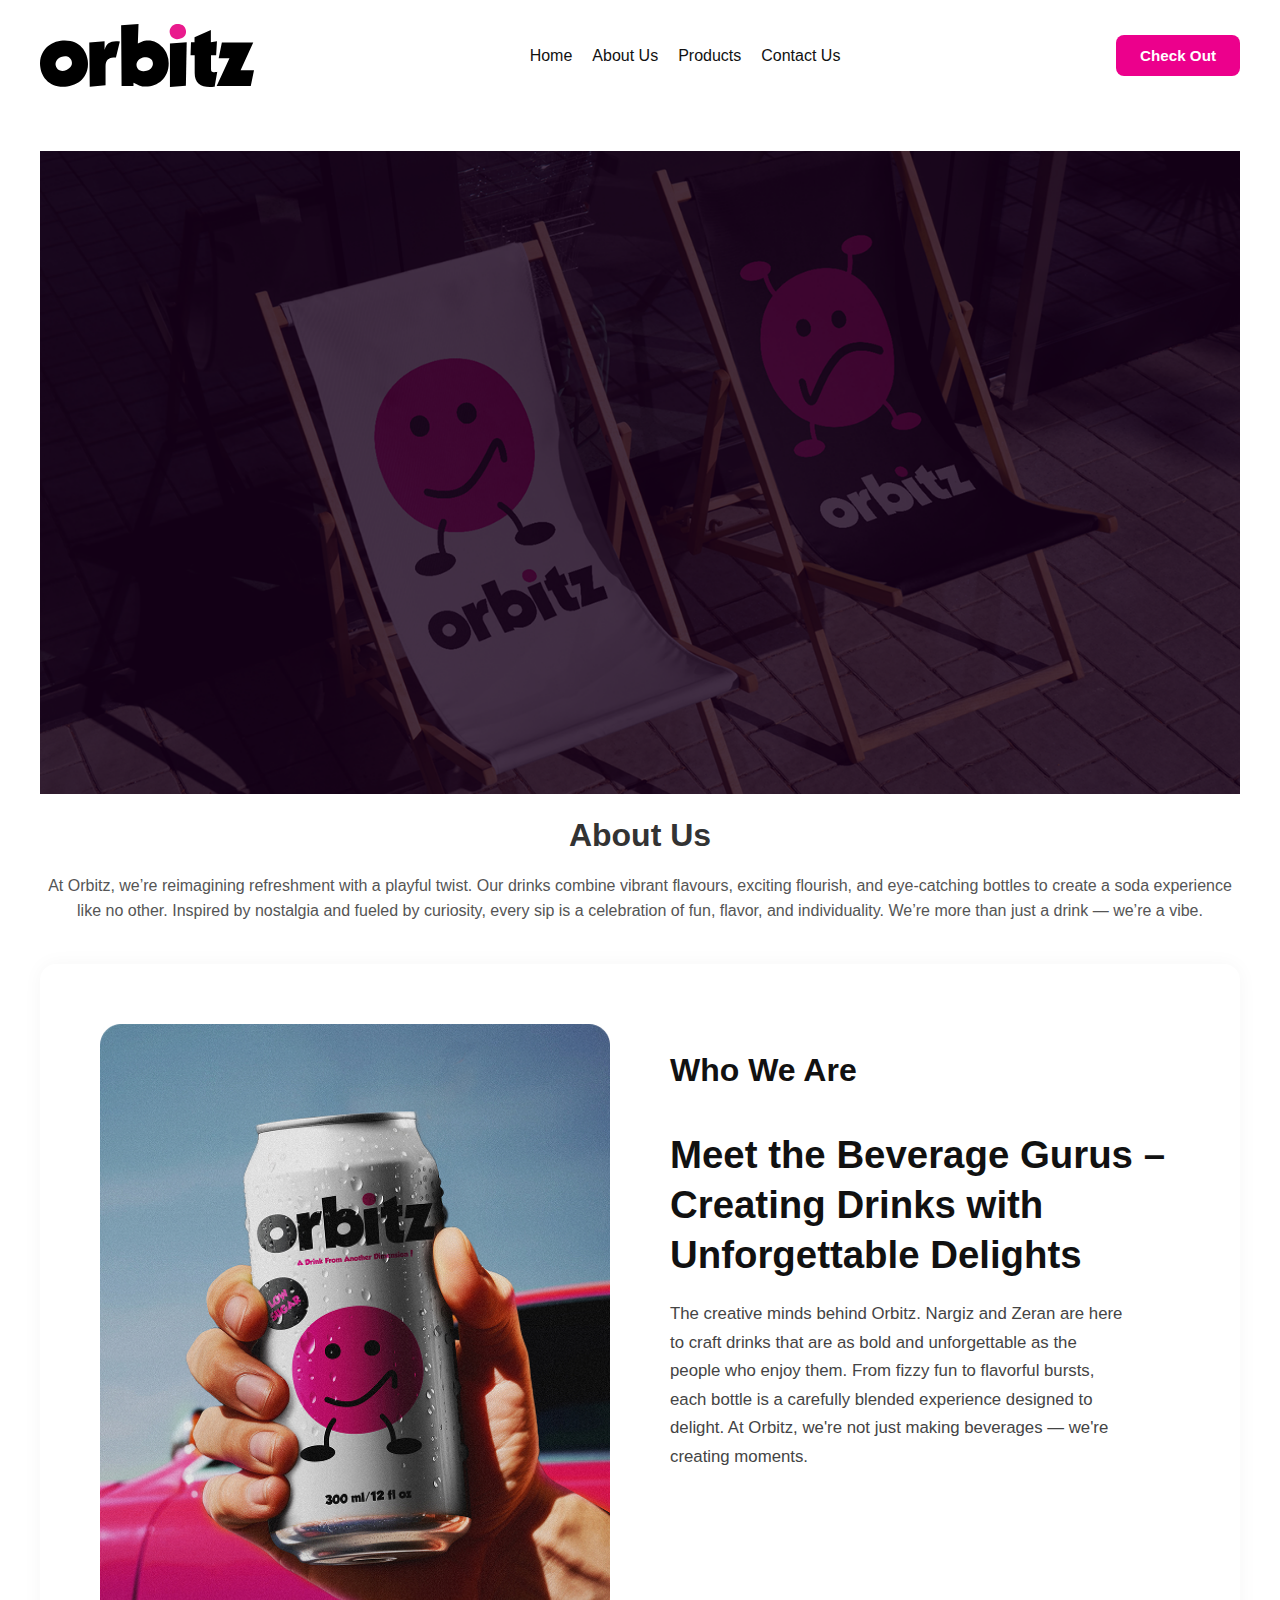
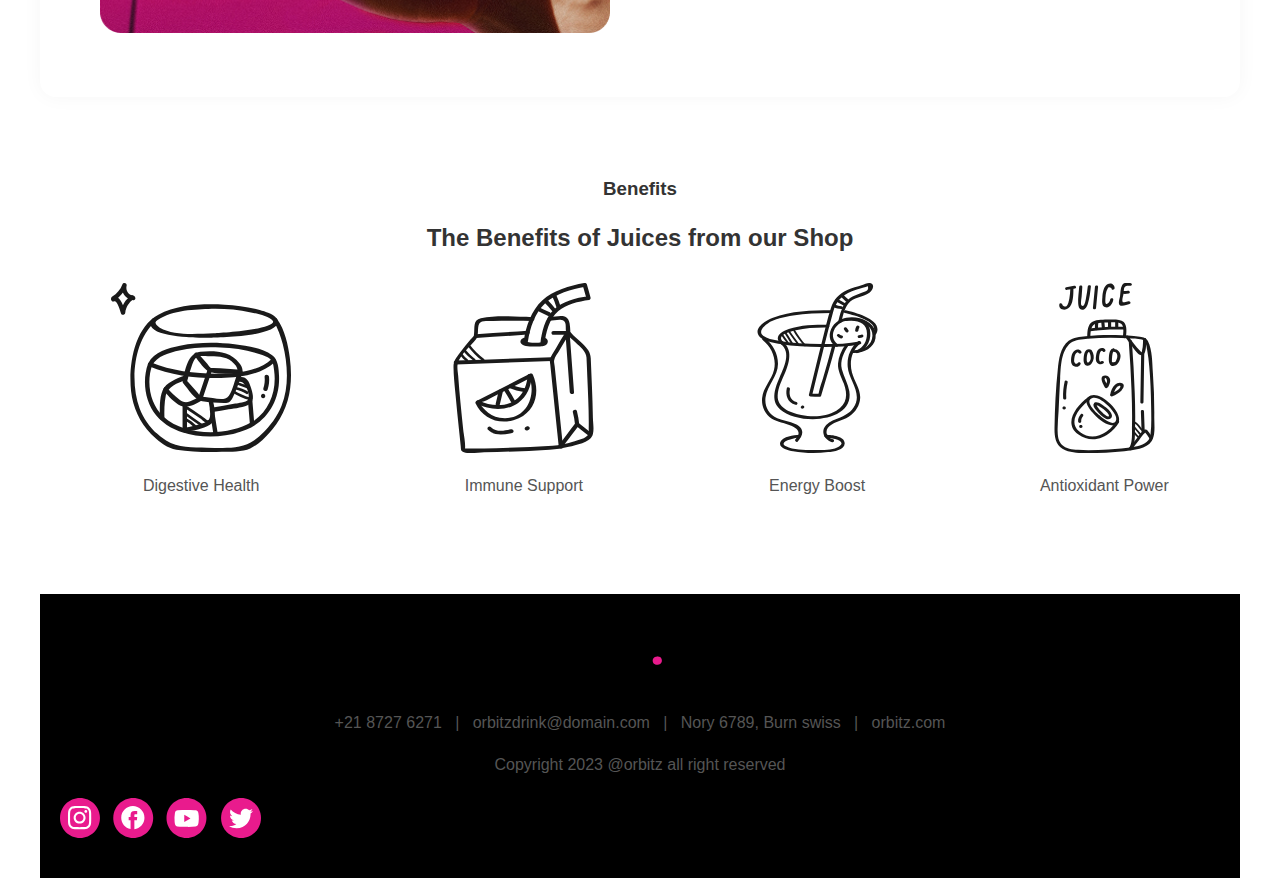
<file: about.html>
<!DOCTYPE html>
<html lang="en">
<head>
  <meta charset="UTF-8" />
  <meta name="viewport" content="width=device-width, initial-scale=1.0"/>
  <title>About Us – Orbitz</title>
  <link rel="stylesheet" href="css/grid.css" />
  <link rel="stylesheet" href="css/main.css" />
</head>
<body>
  <div class="container">
    <!-- Header -->
    <header>
      <img src="images/orbitz_logo.svg" alt="Orbitz Logo"/>
      <nav>
        <ul>
          <li><a href="index.html">Home</a></li>
          <li><a href="about.html">About Us</a></li>
          <li><a href="products.html">Products</a></li>
          <li><a href="#">Contact Us</a></li>
        </ul>
      </nav>
      <a href="#" class="btn-primary">Check Out</a>
    </header>

  <!-- Hero -->
  <section class="hero">
      <img src="images/about-us-dark.png" class="hero-desktop" alt="Hero Desktop">
      <img src="images/about-us-mob-light.jpg" class="hero-mobile" alt="Hero Mobile">
      <h1>About Us</h1>
      <p>At Orbitz, we’re reimagining refreshment with a playful twist. Our drinks combine vibrant flavours, exciting flourish, and eye-catching bottles to create a soda experience like no other. Inspired by nostalgia and fueled by curiosity, every sip is a celebration of fun, flavor, and individuality. We’re more than just a drink — we’re a vibe.</p>
  </section>

  <!-- Who We Are -->
  <section class="about-section-two">
    <div class="about-right">
      <img src="images/who-we-are.jpg" alt="Orbitz Can in Hand" />
    </div>
    <div class="about-left">
      <h2>Who We Are</h2>
      <h3>Meet the Beverage Gurus – Creating Drinks with Unforgettable Delights</h3>
      <p>The creative minds behind Orbitz. Nargiz and Zeran are here to craft drinks that are as bold and unforgettable as the people who enjoy them. From fizzy fun to flavorful bursts, each bottle is a carefully blended experience designed to delight. At Orbitz, we're not just making beverages — we're creating moments.</p>
    </div>
  </section>
  
      <!-- Benefits Icons Row -->
      <section class="shop-benefits">
        <h3>Benefits</h3>
        <h2>The Benefits of Juices from our Shop</h2>
        <div class="benefit-icons">
          <div><img src="images/benefits_1.svg"><p>Digestive Health</p></div>
          <div><img src="images/benefits_2.svg"><p>Immune Support</p></div>
          <div><img src="images/benefits_3.svg"><p>Energy Boost</p></div>
          <div><img src="images/benefits_4.svg"><p>Antioxidant Power</p></div>
        </div>
      </section>  

  <!-- Footer -->
  <footer>
    <img src="images/orbitz_logo.svg" class="footer-logo" alt="Orbitz Logo">
    <p>+21 8727 6271 &nbsp; | &nbsp; orbitzdrink@domain.com &nbsp; | &nbsp; Nory 6789, Burn swiss &nbsp; | &nbsp; orbitz.com</p>
    <p>Copyright 2023 @orbitz all right reserved</p>
    <img src="images/social_media.svg" class="social-icons" alt="Social Icons">
  </footer>
</div>
<script src="js/main.js"></script>
</body>
</html>
</file>
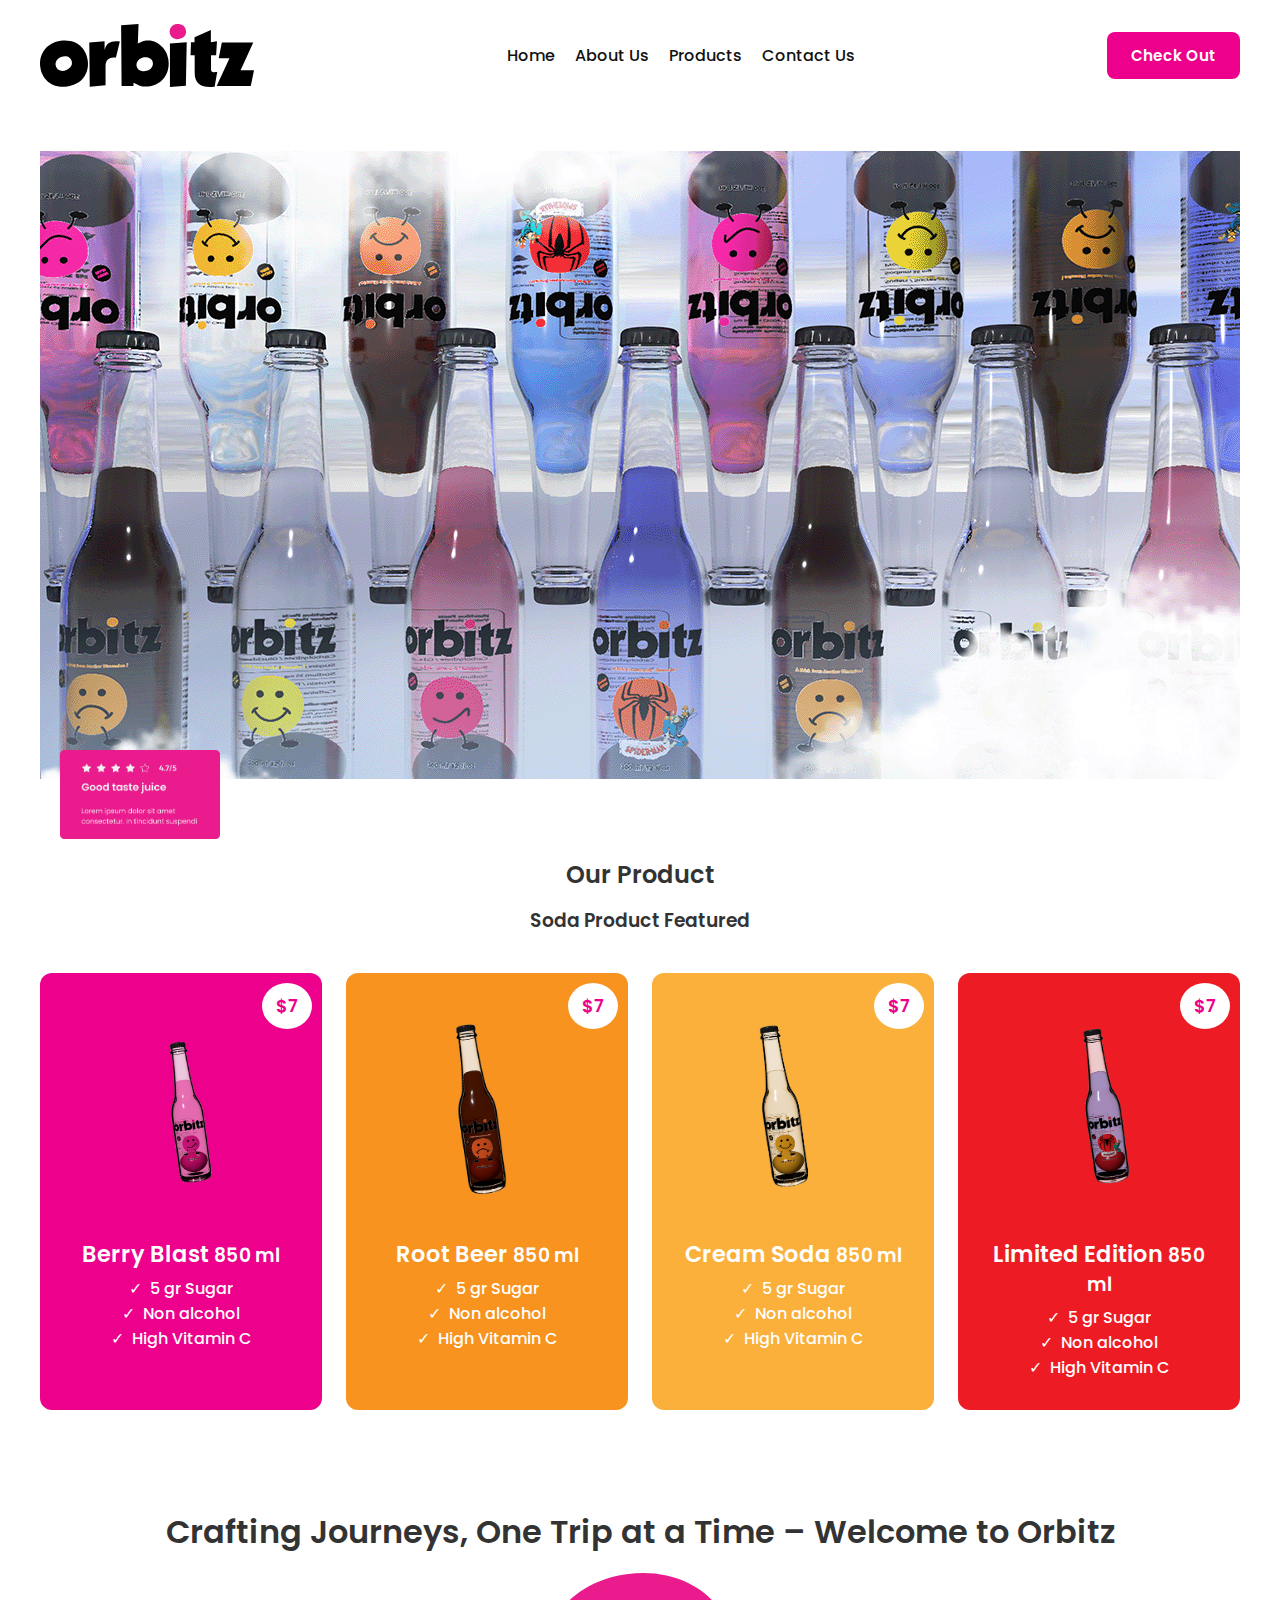
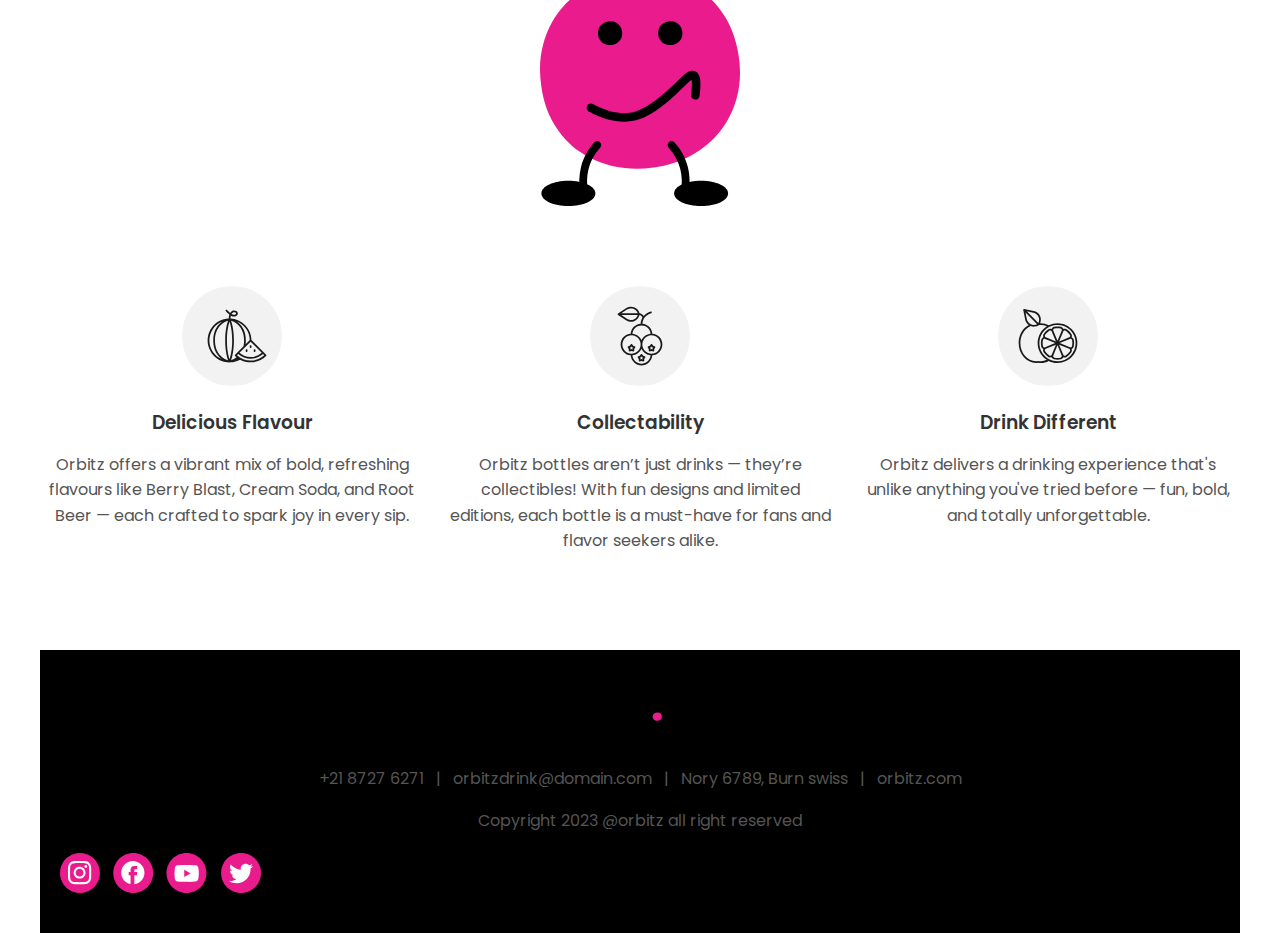
<file: products.html>
<!DOCTYPE html>
<html lang="en">
<head>
  <meta charset="UTF-8">
  <meta name="viewport" content="width=device-width, initial-scale=1.0">
  <title>Products - Orbitz</title>
  <link rel="preconnect" href="https://fonts.googleapis.com">
  <link rel="preconnect" href="https://fonts.gstatic.com" crossorigin>
  <link href="https://fonts.googleapis.com/css2?family=Poppins:wght@300;400;500;600;700&display=swap" rel="stylesheet">
  <link rel="stylesheet" href="css/grid.css">
  <link rel="stylesheet" href="css/main.css">
</head>
<body>
  <div class="container">
    <!-- Header -->
    <header>
      <img src="images/orbitz_logo.svg" alt="Orbitz Logo"/>
      <nav>
        <ul>
          <li><a href="index.html">Home</a></li>
          <li><a href="about.html">About Us</a></li>
          <li><a href="products.html">Products</a></li>
          <li><a href="#">Contact Us</a></li>
        </ul>
      </nav>
      <a href="#" class="btn-primary">Check Out</a>
    </header>

    <!-- Hero Section -->
    <section class="hero">
      <img src="images/rate_section.png" class="rating-card" alt="Rating" />
      <img src="images/product-poster-desk.png" class="hero-desktop" alt="Hero Desktop">
      <img src="images/product-poster-mob.png" class="hero-mobile" alt="Hero Mobile">
    </section>

    <!-- Products Section -->
    <section class="products">
      <h2>Our Product</h2>
      <h3>Soda Product Featured</h3>
      <div class="product-grid">
        <div class="product-card pink" data-promo="berry-blast">
          <span class="price-tag">$7</span>
          <img src="images/def-desk.png" alt="Berry Blast">
          <h4>Berry Blast <small>850 ml</small></h4>
          <ul><li>5 gr Sugar</li><li>Non alcohol</li><li>High Vitamin C</li></ul>
        </div>
        <div class="product-card orange" data-promo="root-beer">
          <span class="price-tag">$7</span>
          <img src="images/root-beer-desk.png" alt="Root Beer">
          <h4>Root Beer <small>850 ml</small></h4>
          <ul><li>5 gr Sugar</li><li>Non alcohol</li><li>High Vitamin C</li></ul>
        </div>
        <div class="product-card yellow" data-promo="cream-soda">
          <span class="price-tag">$7</span>
          <img src="images/cream-desk.png" alt="Cream Soda">
          <h4>Cream Soda <small>850 ml</small></h4>
          <ul><li>5 gr Sugar</li><li>Non alcohol</li><li>High Vitamin C</li></ul>
        </div>
        <div class="product-card red" data-promo="spiderman">
          <span class="price-tag">$7</span>
          <img src="images/spiderman-desk.png" alt="Limited Edition">
          <h4>Limited Edition <small>850 ml</small></h4>
          <ul><li>5 gr Sugar</li><li>Non alcohol</li><li>High Vitamin C</li></ul>
        </div>
      </div>
    </section>  

      <!-- Hero -->
  <section class="grid-con hero">
    <div class="col-span-full">
      <h1>Crafting Journeys, One Trip at a Time – Welcome to Orbitz</h1>
      <img src="images/illustration.svg" alt="Product Hero Illustration" class="welcome-illustration">
    </div>
  </section>

    <!-- Benefits Section -->
    <section class="benefits">
      <div class="benefit-box">
        <img src="images/nutritient_ai.svg" alt="Nutrient">
        <h3>Delicious Flavour</h3>
        <p>Orbitz offers a vibrant mix of bold, refreshing flavours like Berry Blast, Cream Soda, and Root Beer — each crafted to spark joy in every sip.</p>
      </div>
      <div class="benefit-box">
        <img src="images/hydration_ai.svg" alt="Hydration">
        <h3>Collectability</h3>
        <p>Orbitz bottles aren’t just drinks — they’re collectibles! With fun designs and limited editions, each bottle is a must-have for fans and flavor seekers alike.</p>
      </div>
      <div class="benefit-box">
        <img src="images/digestive_ai.svg" alt="Digestive">
        <h3>Drink Different</h3>
        <p>Orbitz delivers a drinking experience that's unlike anything you've tried before — fun, bold, and totally unforgettable.</p>
      </div>
    </section>

    <!-- Footer -->
    <footer>
      <img src="images/orbitz_logo.svg" class="footer-logo" alt="Orbitz Logo">
      <p>+21 8727 6271 &nbsp; | &nbsp; orbitzdrink@domain.com &nbsp; | &nbsp; Nory 6789, Burn swiss &nbsp; | &nbsp; orbitz.com</p>
      <p>Copyright 2023 @orbitz all right reserved</p>
      <img src="images/social_media.svg" class="social-icons" alt="Social Icons">
    </footer>
  </div>
  <script src="js/main.js"></script>
</body>
</html>
</file>
<file: css/grid.css>
.grid-con {
  display: grid;
  grid-template-columns: repeat(4, 1fr);
  gap: 20px;
  max-width: 1200px;
  margin: 0 auto;
  padding: 0 20px;
}

/* Tablet (768px+) */
@media screen and (min-width: 768px) {
  .grid-con {
    grid-template-columns: repeat(12, 1fr);
  }
}

/* Column spans */
.col-span-full {
  grid-column: 1 / -1;
}

.m-col-span-4 {
  grid-column: span 4;
}
.m-col-span-6 {
  grid-column: span 6;
}

/* Desktop column spans */
@media screen and (min-width: 768px) {
  .m-col-span-4 {
    grid-column: span 4;
  }
  .m-col-span-6 {
    grid-column: span 6;
  }
  .m-col-span-12 {
    grid-column: span 12;
  }
  .col-span-1  { grid-column: span 1; }
  .col-span-2  { grid-column: span 2; }
  .col-span-3  { grid-column: span 3; }
  .col-span-4  { grid-column: span 4; }
  .col-span-5  { grid-column: span 5; }
  .col-span-6  { grid-column: span 6; }
  .col-span-7  { grid-column: span 7; }
  .col-span-8  { grid-column: span 8; }
  .col-span-9  { grid-column: span 9; }
  .col-span-10 { grid-column: span 10; }
  .col-span-11 { grid-column: span 11; }
  .col-span-12 { grid-column: span 12; }
}
</file>
<file: css/main.css>
body {
  margin: 0;
  font-family: 'Poppins', sans-serif;
  background: #fff;
  color: #111;
}

.container {
  max-width: 1200px;
  margin: 0 auto;
  padding: 0 16px;
}

@media screen and (max-width: 412px) {
  .container {
    padding: 0 12px;
  }
}

header {
  display: flex;
  justify-content: space-between;
  align-items: center;
  flex-wrap: wrap;
  padding: 24px 0;
}

header nav ul {
  display: flex;
  gap: 20px;
  list-style: none;
  padding: 0;
  margin: 0;
}

header nav a {
  text-decoration: none;
  color: #111;
  font-weight: 500;
}

.btn-primary {
  background: #ec008c;
  color: white;
  padding: 10px 20px;
  text-decoration: none;
  border-radius: 6px;
  font-weight: 600;
}

.hero {
  position: relative;
  text-align: center;
  margin-top: 40px;
}

.hero-desktop {
  display: block;
  width: 100%;
}

.hero-mobile {
  display: none;
  width: 100%;
}

.rating-card {
  position: absolute;
  left: 20px;
  bottom: -60px;
  width: 160px;
}

@media screen and (max-width: 768px) {
  .hero-desktop {
    display: none;
  }

  .hero-mobile {
    display: block;
  }

  .rating-card {
    position: static;
    margin-top: 20px;
  }
}

.benefits {
  display: flex;
  gap: 24px;
  justify-content: space-between;
  margin: 80px 0;
  flex-wrap: wrap;
  text-align: center;
}

.benefit-box {
  flex: 1 1 30%;
}

.who-we-are {
  display: flex;
  align-items: center;
  gap: 40px;
  flex-wrap: wrap;
  margin: 80px 0;
}

.btn-secondary {
  background: #ec008c;
  color: white;
  padding: 10px 20px;
  text-decoration: none;
  border-radius: 6px;
  font-weight: 600;
  display: inline-block;
  margin-top: 20px;
}

.products {
  margin: 80px 0;
  text-align: center;
}

.product-grid {
  display: grid;
  grid-template-columns: repeat(auto-fit, minmax(260px, 1fr));
  gap: 24px;
  margin-top: 40px;
}

.product-card {
  background-color: #f9f9f9;
  padding: 20px;
  border-radius: 12px;
  position: relative;
  text-align: center;
}

.product-card img {
  max-width: 100%;
  height: 200px;
  object-fit: contain;
}

.product-card ul {
  padding: 0;
  list-style: none;
}

/** promo box additions for javascript **/

.promo-box {
  position: fixed;
  top: 0;
  left: 0;
  width: 100vw;
  height: 100vh;
  background: rgba(0, 0, 0, 0.7);
  z-index: 1000;
  display: flex;
  justify-content: center;
  align-items: center;
}

.promo-content {
  background: #fff;
  padding: 2rem;
  border-radius: 12px;
  max-width: 400px;
  width: 90%;
  text-align: center;
  position: relative;
  box-shadow: 0 10px 30px rgba(0, 0, 0, 0.2);
}

.promo-content img {
  width: 100%;
  height: auto;
  margin-bottom: 1rem;
}

.promo-content h4 {
  color: #ec008c;
  margin-bottom: 0.5rem;
  font-size: 1.5rem;
}

.promo-content p {
  color: #333;
  font-size: 1rem;
  margin-bottom: 1.5rem;
}

.promo-content .close-btn {
  background: #ec008c;
  color: #fff;
  border: none;
  padding: 0.6rem 1.2rem;
  border-radius: 6px;
  cursor: pointer;
  font-weight: 600;
  font-size: 0.9rem;
  transition: background 0.3s ease;
}

.promo-content .close-btn:hover {
  background: #c10074;
}

/** end of promo box additions **/

.price-tag {
  position: absolute;
  top: 10px;
  right: 10px;
  background: #fff;
  color: #ec008c;
  font-weight: bold;
  border-radius: 50%;
  padding: 10px 14px;
  font-size: 14px;
}

.pink { background-color: #ec008c; color: #fff; }
.orange { background-color: #f26522; color: #fff; }
.yellow { background-color: #fbb03b; color: #fff; }
.red { background-color: #ed1c24; color: #fff; }

.shop-benefits {
  text-align: center;
  margin: 80px 0;
}

.benefit-icons {
  display: flex;
  justify-content: space-around;
  flex-wrap: wrap;
  gap: 20px;
  margin-top: 30px;
}

.benefit-icons div {
  text-align: center;
}

.contact-section {
  margin: 80px 0;
  text-align: center;
}

.contact-form {
  display: grid;
  grid-template-columns: repeat(auto-fit, minmax(220px, 1fr));
  gap: 16px;
  margin-top: 30px;
}

.contact-form input,
.contact-form textarea {
  padding: 12px;
  border-radius: 8px;
  border: 1px solid #ccc;
  font-size: 16px;
  font-family: 'Poppins', sans-serif;
}

.contact-form button {
  grid-column: 1 / -1;
  background: #ec008c;
  color: white;
  padding: 12px;
  font-weight: bold;
  border: none;
  border-radius: 6px;
}

.contact-details {
  margin: 30px 0;
}

footer {
  background: #000;
  color: #fff;
  padding: 60px 20px;
  text-align: center;
}

.footer-logo {
  height: 40px;
  margin: 20px auto;
}

.social-icons {
  height: 40px;
  margin-top: 20px;
}




  /* about us*/
/* ============ ABOUT PAGE FINAL MATCH ============ */

.about-hero {
  width: 100%;
  height: 600px;
  background: url("../images/about-hero.jpg") center center / cover no-repeat;
  display: flex;
  align-items: center;
  justify-content: center;
  color: white;
  text-align: left;
  padding: 0 60px;
}

.about-hero-content {
  max-width: 1200px;
  width: 100%;
}

.about-hero-content h1 {
  font-size: 3rem;
  font-weight: 700;
  margin-bottom: 10px;
}

.about-hero-content p {
  font-size: 1.1rem;
  max-width: 500px;
  line-height: 1.6;
  color: #eee;
}

.about-section-two {
  max-width: 1200px;
  margin: 100px auto;
  display: grid;
  grid-template-columns: 1fr 1fr;
  align-items: start;
  gap: 60px;
  padding: 0 60px;
}

.about-section-two h2 {
  font-size: 1rem;
  font-weight: 700;
  color: #ca1580;
  margin-bottom: 8px;
}

.about-section-two h3 {
  font-size: 2.4rem;
  font-weight: 800;
  color: #111;
  margin-bottom: 20px;
}

.about-section-two p {
  font-size: 1rem;
  line-height: 1.8;
  color: #444;
  max-width: 90%;
}

.about-section-two img {
  width: 100%;
  height: auto;
  border-radius: 12px;
}

.footer-logo {
  max-width: 160px;
  display: block;
  margin: 60px auto;
}

.social-follow {
  text-align: center;
  margin: 60px 0;
}

.social-follow h3 {
  font-size: 1.5rem;
  margin-bottom: 20px;
  color: #111;
}

.social-icons {
  display: flex;
  justify-content: center;
  gap: 20px;
}

.social-icons img {
  width: 42px;
  height: 42px;
}

@media (max-width: 768px) {
  .about-hero {
    height: 500px;
    padding: 0 20px;
  }

  .about-hero-content h1 {
    font-size: 2.2rem;
    text-align: center;
  }

  .about-hero-content p {
    font-size: 1rem;
    text-align: center;
  }

  .about-section-two {
    grid-template-columns: 1fr;
    text-align: center;
    padding: 40px 20px;
  }

  .about-section-two h3 {
    font-size: 1.8rem;
  }

  .about-section-two p {
    max-width: 100%;
  }

  .about-section-two img {
    margin-bottom: 30px;
  }
}


  .about-hero {
    position: relative;
    width: 100%;
    margin: 0;
    padding: 0;
    z-index: 0;
  }
  
  .about-hero-img {
    width: 100%;
    display: block;
    object-fit: cover;
    border-radius: 0;
    height: auto;
  }
  
  .about-content,
  .about-section-two {
    background: #fff;
    padding: 40px 24px;
    border-radius: 16px;
    box-shadow: 0 0 20px rgba(0, 0, 0, 0.04);
    margin: 40px auto;
    max-width: 900px;
  }
  
  .about-content h2,
  .about-section-two h2 {
    font-size: 2rem;
    font-weight: 700;
    color: #111;
    margin-bottom: 16px;
    text-align: left;
  }
  
  .about-content p,
  .about-section-two p {
    font-size: 1.05rem;
    color: #444;
    line-height: 1.7;
    text-align: left;
    max-width: 90%;
  }
  
  .about-section-two {
    margin-bottom: 80px;
  }
  
  .social-follow {
    text-align: center;
    margin-bottom: 60px;
  }
  
  .social-follow h3 {
    font-size: 1.5rem;
    color: #111;
    margin-bottom: 20px;
  }
  
  .social-icons {
    display: flex;
    justify-content: center;
    gap: 20px;
  }
  
  .social-icons img,
  .social-icons svg {
    width: 42px;
    height: 42px;
  }
  
  .footer-logo {
    max-width: 160px;
    display: block;
    margin: 0 auto 40px;
  }
  
  /* ======= RESPONSIVE ======= */
  @media (max-width: 768px) {
    .about-content,
    .about-section-two {
      padding: 32px 20px;
      max-width: 100%;
    }
  
    .about-content h2,
    .about-section-two h2 {
      font-size: 1.5rem;
      text-align: center;
    }
  
    .about-content p,
    .about-section-two p {
      font-size: 0.95rem;
      text-align: center;
      margin: 0 auto;
    }
  
    .social-follow h3 {
      font-size: 1.2rem;
    }
  
    .social-icons {
      gap: 16px;
    }
  
    .social-icons img {
      width: 36px;
      height: 36px;
    }
  }
  
  @media (min-width: 1200px) {
    .about-content,
    .about-section-two {
      max-width: 1200px;
      padding: 60px;
    }
  }
  /* products */

  /* Reset and base styles */
body {
    font-family: 'Poppins', sans-serif;
    background-color: #fff;
    color: #333;
    margin: 0;
    padding: 0;
  }
  
  h1, h2, h3, h4 {
    font-weight: 600;
    margin-bottom: 0.5em;
    line-height: 1.3;
  }
  
  p {
    line-height: 1.6;
    margin-bottom: 1em;
    font-size: 1rem;
    color: #555;
  }
  
  .hidden {
    display: none;
  }
  
  .grid-con {
    max-width: 1200px;
    margin: 0 auto;
    padding: 0 20px;
  }
  
  /* Header */
  #main-header {
    background-color: #ffffff;
    padding: 20px 0;
    align-items: center;
    border-bottom: 1px solid #eee;
    display: flex;
    justify-content: space-between;
    flex-wrap: wrap;
  }
  
  .logo img {
    max-width: 140px;
    height: auto;
    display: block;
  }
  
  .btn-primary {
    display: inline-block;
    background-color: #ec008c;
    color: #fff;
    padding: 12px 24px;
    border-radius: 8px;
    font-weight: 600;
    text-decoration: none;
    font-size: 0.95rem;
  }
  
  /* Hero */
  .product-hero {
    text-align: center;
    padding: 60px 20px 40px;
    background: #fff;
  }
  
  .product-hero h1 {
    font-size: 2rem;
    color: #000;
  }
  
  .product-hero p {
    max-width: 600px;
    margin: 0 auto;
  }
  
  .video video {
    width: 100%;
    height: auto;
    display: block;
    max-width: 100%;
  }

  .welcome-illustration {
    max-width: 200px;
    margin: 20px auto 0;
    display: block;
  }
  
  /* Benefits Row */
  .benefit-strip {
    background: #fafafa;
    padding: 40px 20px;
    text-align: center;
    display: grid;
    grid-template-columns: repeat(auto-fit, minmax(220px, 1fr));
    gap: 20px;
  }
  
  .benefit-strip img {
    width: 50px;
    margin-bottom: 10px;
  }
  
  .benefit-strip h3 {
    color: #ec008c;
    font-size: 1.1rem;
    margin-bottom: 8px;
  }
  
  /* Product grid */
  .product-title {
    color: #ec008c;
    text-align: center;
    margin-top: 60px;
    font-size: 1.4rem;
  }
  
  .product-sub {
    text-align: center;
    font-size: 1.8rem;
    margin-bottom: 30px;
  }
  
  .product-cards {
    display: grid;
    grid-template-columns: repeat(auto-fit, minmax(280px, 1fr));
    gap: 20px;
    margin-bottom: 60px;
  }
  
  .product-card {
    color: #fff;
    padding: 30px;
    border-radius: 12px;
    position: relative;
    font-weight: 500;
  }
  
  .product-card h4 {
    font-size: 1.4rem;
    margin-bottom: 0.3em;
  }
  
  .product-card span {
    display: block;
    font-size: 1.1rem;
    margin-bottom: 0.5em;
    font-weight: 600;
  }
  
  .product-card ul {
    list-style: none;
    padding: 0;
    margin: 0;
  }
  
  .product-card ul li::before {
    content: '✓';
    margin-right: 8px;
    color: #fff;
  }
  
  .product-card.pink { background-color: #ec008c; }
  .product-card.orange { background-color: #f7931e; }
  .product-card.yellow { background-color: #fbb03b; }
  .product-card.red { background-color: #ed1c24; }
  
  /* Footer */
  .footer-social {
    text-align: center;
    padding: 50px 20px;
    background-color: #fff;
  }
  
  .footer-social h3 {
    font-size: 1.2rem;
    color: #111;
    margin-bottom: 20px;
  }
  
  .footer-logo {
    width: 120px;
    margin: 20px auto 10px;
  }
  
  footer {
    background-color: #000;
    color: #fff;
    padding: 40px 20px;
    text-align: center;
    font-size: 14px;
  }
  
  .social-icons {
    margin-top: 20px;
  }
  
  .social-icons img {
    width: 140px;
    height: auto;
    display: inline-block;
  }
  
  @media screen and (max-width: 768px) {
    .product-hero h1 {
      font-size: 1.4rem;
    }
  
    .product-sub {
      font-size: 1.2rem;
    }
  
    .product-card h4 {
      font-size: 1.2rem;
    }
  
    .product-card span {
      font-size: 1rem;
    }
  
    .product-card ul li {
      font-size: 0.95rem;
    }
  
    .footer-social h3 {
      font-size: 1rem;
    }
  
    .social-icons img {
      width: 100px;
    }
  
    .footer-logo {
      width: 100px;
    }
  }
</file>
